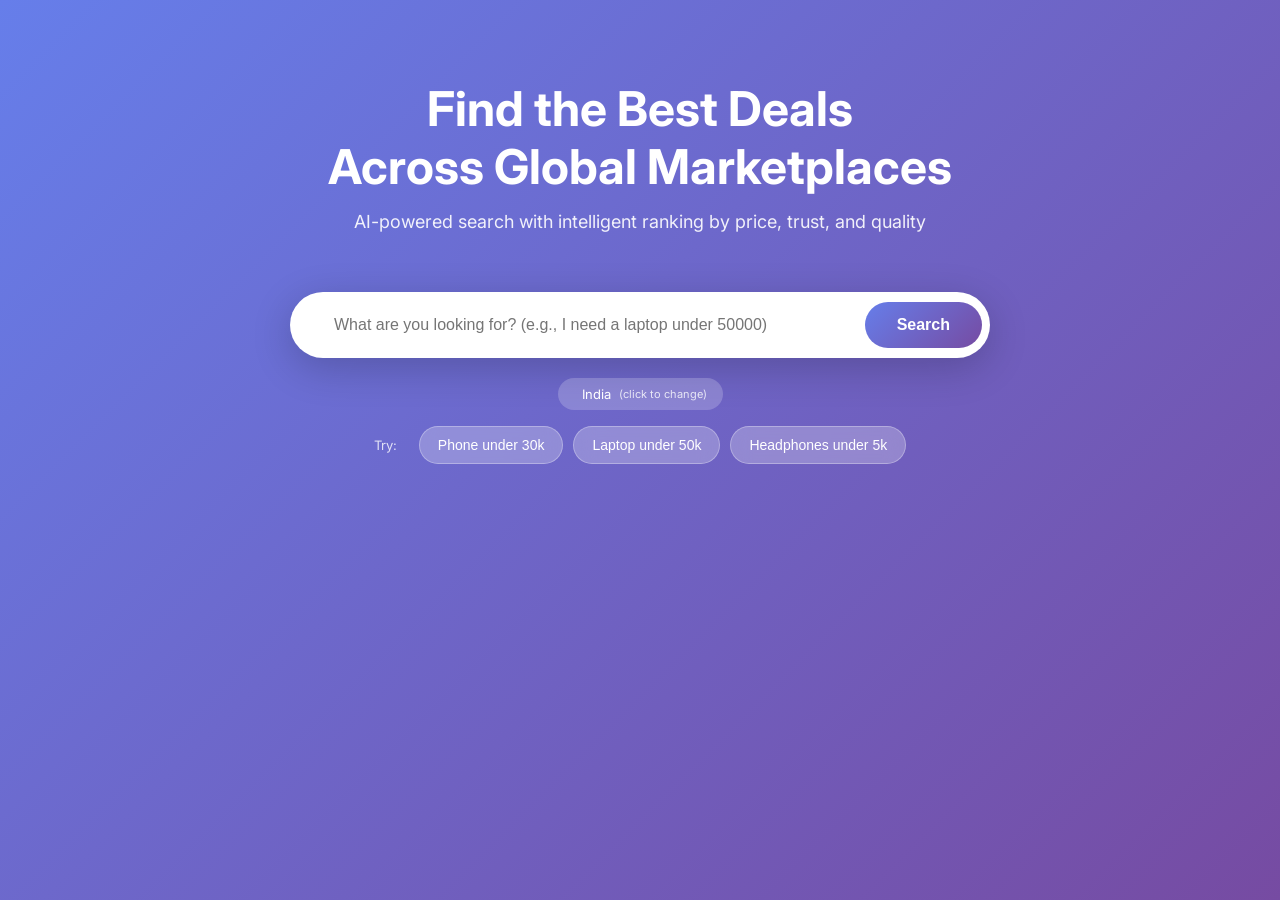
<file: templates/index.html>
﻿<!DOCTYPE html>
<html lang="en">
<head>
    <meta charset="UTF-8">
    <meta name="viewport" content="width=device-width, initial-scale=1.0">
    <title>Global Product Search - Find Best Deals Worldwide</title>
    <link href="https://fonts.googleapis.com/css2?family=Inter:wght@300;400;500;600;700&display=swap" rel="stylesheet">
    <style>
        * { margin: 0; padding: 0; box-sizing: border-box; }
        body {
            font-family: 'Inter', sans-serif;
            background: linear-gradient(135deg, #667eea 0%, #764ba2 100%);
            min-height: 100vh;
            padding: 20px;
        }
        .page-container { max-width: 1200px; margin: 0 auto; }
        .hero-section { text-align: center; margin-bottom: 60px; padding-top: 60px; }
        .hero-title { font-size: 48px; font-weight: 700; color: white; margin-bottom: 16px; line-height: 1.2; }
        .hero-subtitle { font-size: 18px; color: rgba(255,255,255,0.9); }
        .search-container { max-width: 700px; margin: 0 auto; }
        .search-box {
            background: white;
            border-radius: 50px;
            padding: 8px;
            box-shadow: 0 10px 40px rgba(0,0,0,0.2);
            display: flex;
            align-items: center;
            gap: 12px;
        }
        .search-icon { font-size: 24px; margin-left: 16px; }
        .search-input { flex: 1; border: none; outline: none; font-size: 16px; padding: 16px 8px; }
        .search-btn {
            background: linear-gradient(135deg, #667eea 0%, #764ba2 100%);
            color: white;
            border: none;
            padding: 14px 32px;
            border-radius: 50px;
            font-size: 16px;
            font-weight: 600;
            cursor: pointer;
        }
        .country-info { text-align: center; margin-top: 20px; color: white; font-size: 13px; }
        .country-badge {
            display: inline-flex;
            align-items: center;
            gap: 8px;
            background: rgba(255,255,255,0.2);
            padding: 8px 16px;
            border-radius: 20px;
            cursor: pointer;
        }
        .search-suggestions {
            display: flex;
            align-items: center;
            justify-content: center;
            flex-wrap: wrap;
            gap: 10px;
            margin-top: 16px;
        }
        .suggestion-chip {
            background: rgba(255,255,255,0.25);
            color: white;
            border: 1px solid rgba(255,255,255,0.3);
            padding: 10px 18px;
            border-radius: 25px;
            font-size: 14px;
            font-weight: 500;
            cursor: pointer;
            transition: all 0.2s;
            backdrop-filter: blur(10px);
        }
        .suggestion-chip:hover {
            background: rgba(255,255,255,0.35);
            transform: translateY(-2px);
            box-shadow: 0 4px 12px rgba(0,0,0,0.15);
        }
        .suggestion-chip:active {
            transform: translateY(0);
        }
        .ai-response-window {
            margin-top: 24px;
            background: white;
            border-radius: 20px;
            padding: 24px;
            box-shadow: 0 10px 40px rgba(0,0,0,0.2);
        }
        .results-section {
            margin-top: 40px;
            display: none;
        }
        .results-grid {
            display: grid;
            grid-template-columns: repeat(auto-fill, minmax(300px, 1fr));
            gap: 24px;
            margin-top: 24px;
        }
        .product-card {
            background: white;
            border-radius: 16px;
            padding: 20px;
            box-shadow: 0 4px 12px rgba(0,0,0,0.1);
            transition: transform 0.2s;
        }
        .product-card:hover { transform: translateY(-4px); }
        .product-title { font-size: 16px; font-weight: 600; color: #333; margin-bottom: 12px; }
        .product-price { font-size: 24px; font-weight: 700; color: #667eea; margin-bottom: 12px; }
        .product-link {
            display: block;
            text-align: center;
            background: linear-gradient(135deg, #667eea 0%, #764ba2 100%);
            color: white;
            padding: 12px;
            border-radius: 8px;
            text-decoration: none;
            margin-top: 12px;
        }
        @media (max-width: 768px) {
            .hero-title { font-size: 32px; }
            .hero-subtitle { font-size: 16px; }
            .results-grid { grid-template-columns: 1fr; }
            .search-suggestions { gap: 8px; }
            .suggestion-chip { font-size: 13px; padding: 8px 14px; }
        }
    
/* Smart Banner Styles */
.smart-banner {
    margin: -15px -15px 15px -15px;
    padding: 12px 15px;
    border-radius: 8px 8px 0 0;
    font-size: 13px;
    line-height: 1.4;
}

.smart-banner.balanced {
    background: linear-gradient(135deg, #667eea 0%, #764ba2 100%);
    color: white;
}

.smart-banner.storage {
    background: linear-gradient(135deg, #f093fb 0%, #f5576c 100%);
    color: white;
}

.smart-banner-message {
    font-weight: 600;
    margin-bottom: 4px;
}

.smart-banner-details {
    font-size: 11px;
    opacity: 0.9;
}

</style>
</head>
<body>
    <div class="page-container">
        <div class="hero-section">
            <h1 class="hero-title">Find the Best Deals<br>Across Global Marketplaces</h1>
            <p class="hero-subtitle">AI-powered search with intelligent ranking by price, trust, and quality</p>
        </div>
        <div class="search-container">
            <div class="search-box">
                <span class="search-icon"></span>
                <input type="text" id="searchInput" class="search-input" placeholder="What are you looking for? (e.g., I need a laptop under 50000)">
                <button id="searchBtn" class="search-btn">Search</button>
            </div>
            <div class="country-info">
                <div class="country-badge" id="countryBadge">
                    <span id="countryFlag"></span>
                    <span id="countryName">Detecting...</span>
                    <span style="font-size:11px;opacity:0.8">(click to change)</span>
                </div>
            </div>
            <div class="search-suggestions">
                <span style="font-size:13px;color:rgba(255,255,255,0.8);margin-right:12px;">Try:</span>
                <button class="suggestion-chip" onclick="quickSearch('phone under 30k')"> Phone under 30k</button>
                <button class="suggestion-chip" onclick="quickSearch('laptop under 50k')"> Laptop under 50k</button>
                <button class="suggestion-chip" onclick="quickSearch('headphones under 5k')"> Headphones under 5k</button>
            </div>
            <div class="ai-response-window" id="aiResponseWindow" style="display:none;">
                <!-- Chat Header -->
                <div style="display: flex; align-items: center; justify-content: space-between; margin-bottom: 15px; flex-wrap: wrap; gap: 10px;">
                    <div style="display: flex; align-items: center; gap: 10px;">
                        <span style="font-size: 24px;"></span>
                        <span style="font-weight: 600; font-size: 16px; color: #333;">AI Shopping Assistant</span>
                    </div>
                    <div style="display: flex; align-items: center; gap: 10px;">
                        <select id="aiModelSelector" onchange="switchAIModel()" style="padding: 6px 12px; border: 1px solid #ddd; border-radius: 6px; font-size: 12px; background: white; cursor: pointer;">
                            <option value="claude-haiku"> Claude Haiku (Fast)</option>
                            <option value="mistral-small" selected> Mistral Small (Default)</option>
                            <option value="claude-sonnet"> Claude Sonnet</option>
                            <option value="mistral-small"> Mistral Small</option>
                            <option value="llama3-70b"> Llama 3 70B</option>
                            <option value="titan"> Amazon Titan</option>
                        </select>
                        <button onclick="clearAIChat()" style="background: #f0f0f0; color: #666; border: none; padding: 6px 12px; border-radius: 6px; cursor: pointer; font-size: 12px;">Clear</button>
                    </div>
                </div>
                
                <!-- Chat Messages -->
                <div id="aiChatMessages" style="max-height: 300px; overflow-y: auto; margin-bottom: 15px;">
                    <div id="aiResponseText" style="padding: 12px; background: #f8f9fa; border-radius: 8px; margin-bottom: 10px; color: #333;"></div>
                </div>
                
                <div id="aiResponseStatus" style="display:none; margin-bottom: 10px; color: #666; font-size: 14px; padding: 8px; background: #f0f0f0; border-radius: 6px;"><span></span> Thinking...</div>
                
                <!-- Quick Actions -->
                <div id="aiQuickActions" style="display: flex; flex-wrap: wrap; gap: 8px; margin-bottom: 15px;">
                    <button onclick="askAI('Show me cheaper options')" style="background: #f0f0f0; color: #667eea; border: 1px solid #ddd; padding: 8px 12px; border-radius: 20px; font-size: 13px; cursor: pointer; font-weight: 500;"> Cheaper Options</button>
                    <button onclick="askAI('Show me premium options')" style="background: #f0f0f0; color: #667eea; border: 1px solid #ddd; padding: 8px 12px; border-radius: 20px; font-size: 13px; cursor: pointer; font-weight: 500;"> Premium</button>
                    <button onclick="askAI('Compare top 3 products')" style="background: #f0f0f0; color: #667eea; border: 1px solid #ddd; padding: 8px 12px; border-radius: 20px; font-size: 13px; cursor: pointer; font-weight: 500;"> Compare</button>
                    <button onclick="askAI('What are the best deals?')" style="background: #f0f0f0; color: #667eea; border: 1px solid #ddd; padding: 8px 12px; border-radius: 20px; font-size: 13px; cursor: pointer; font-weight: 500;"> Best Deals</button>
                </div>
                
                <!-- Chat Input -->
                <div style="display: flex; gap: 10px; align-items: center; padding-top: 15px; border-top: 1px solid #e0e0e0;">
                    <input type="text" id="aiFollowUpInput" placeholder="Ask AI anything about these products..." style="flex: 1; padding: 12px 15px; border: 1px solid #ddd; border-radius: 8px; font-size: 14px;" onkeypress="if(event.key==='Enter') sendAIFollowUp()" />
                    <button onclick="sendAIFollowUp()" style="padding: 12px 20px; background: linear-gradient(135deg, #667eea 0%, #764ba2 100%); color: white; border: none; border-radius: 8px; font-weight: 600; cursor: pointer; font-size: 14px;">Send</button>
                </div>
            </div>
        </div>
        
        <!-- Sorting Controls -->
        <div class="sorting-controls" id="sortingControls" style="display: none; max-width: 700px; margin: 20px auto; background: transparent; padding: 15px;">
            <div style="display: flex; gap: 15px; flex-wrap: wrap; align-items: center; justify-content: center;">
                <label style="font-weight: 600; color: white;">Sort by:</label>
                <select id="sortBy" onchange="applySorting()" style="padding: 8px 12px; border: 2px solid #ddd; border-radius: 8px; font-size: 14px;">
                    <option value="overall_rank">Best Match</option>
                    <option value="price_low">Price: Low to High</option>
                    <option value="price_high">Price: High to Low</option>
                </select>
                <span id="resultsCount" style="margin-left: auto; color: white; font-weight: 500;"></span>
            </div>
        </div>
        
        <!-- Results Section -->
        
        <!-- Results Section -->
        <div class="results-section" id="resultsSection">
            <div id="resultsGrid" class="results-grid"></div>
        
            
            <!-- Pagination Controls -->
            <div id="paginationControls" style="display: none; margin-top: 30px; text-align: center;">
                <button onclick="goToPage(1)" id="firstPage" style="padding: 10px 15px; margin: 0 5px; background: linear-gradient(135deg, #667eea 0%, #764ba2 100%); color: white; border: none; border-radius: 8px; cursor: pointer; font-weight: 600;">First</button>
                <button onclick="goToPage(currentPage - 1)" id="prevPage" style="padding: 10px 15px; margin: 0 5px; background: linear-gradient(135deg, #667eea 0%, #764ba2 100%); color: white; border: none; border-radius: 8px; cursor: pointer; font-weight: 600;">Previous</button>
                <span id="pageInfo" style="margin: 0 15px; font-weight: 600; color: #333;"></span>
                <button onclick="goToPage(currentPage + 1)" id="nextPage" style="padding: 10px 15px; margin: 0 5px; background: linear-gradient(135deg, #667eea 0%, #764ba2 100%); color: white; border: none; border-radius: 8px; cursor: pointer; font-weight: 600;">Next</button>
                <button onclick="goToPage(totalPages)" id="lastPage" style="padding: 10px 15px; margin: 0 5px; background: linear-gradient(135deg, #667eea 0%, #764ba2 100%); color: white; border: none; border-radius: 8px; cursor: pointer; font-weight: 600;">Last</button>
            </div>
        </div>
    </div>
    <script src="/static/app.js">
        // Switch AI Model
        async function switchAIModel() {
            const selector = document.getElementById('aiModelSelector');
            const model = selector.value;
            
            try {
                const response = await fetch('/api/ai/switch-model', {
                    method: 'POST',
                    headers: { 'Content-Type': 'application/json' },
                    body: JSON.stringify({ model: model })
                });
                
                const data = await response.json();
                
                if (data.success) {
                    // Show success message
                    const modelName = selector.options[selector.selectedIndex].text;
                    console.log('Switched to ' + modelName);
                    
                    // Optional: Show toast notification
                    showToast('AI Model switched to ' + modelName, 'success');
                } else {
                    console.error('Failed to switch model:', data.error);
                    showToast('Failed to switch AI model', 'error');
                }
            } catch (error) {
                console.error('Error switching model:', error);
                showToast('Error switching AI model', 'error');
            }
        }
        
        // Simple toast notification
        function showToast(message, type = 'info') {
            const toast = document.createElement('div');
            toast.style.cssText = 'position: fixed; top: 20px; right: 20px; padding: 12px 20px; background: ' + 
                (type === 'success' ? '#10b981' : type === 'error' ? '#ef4444' : '#3b82f6') + 
                '; color: white; border-radius: 8px; box-shadow: 0 4px 12px rgba(0,0,0,0.15); z-index: 10000; font-size: 14px; font-weight: 500;';
            toast.textContent = message;
            document.body.appendChild(toast);
            
            setTimeout(() => {
                toast.style.opacity = '0';
                toast.style.transition = 'opacity 0.3s';
                setTimeout(() => document.body.removeChild(toast), 300);
            }, 3000);
        }
</script>
</body>
</html>
</file>
